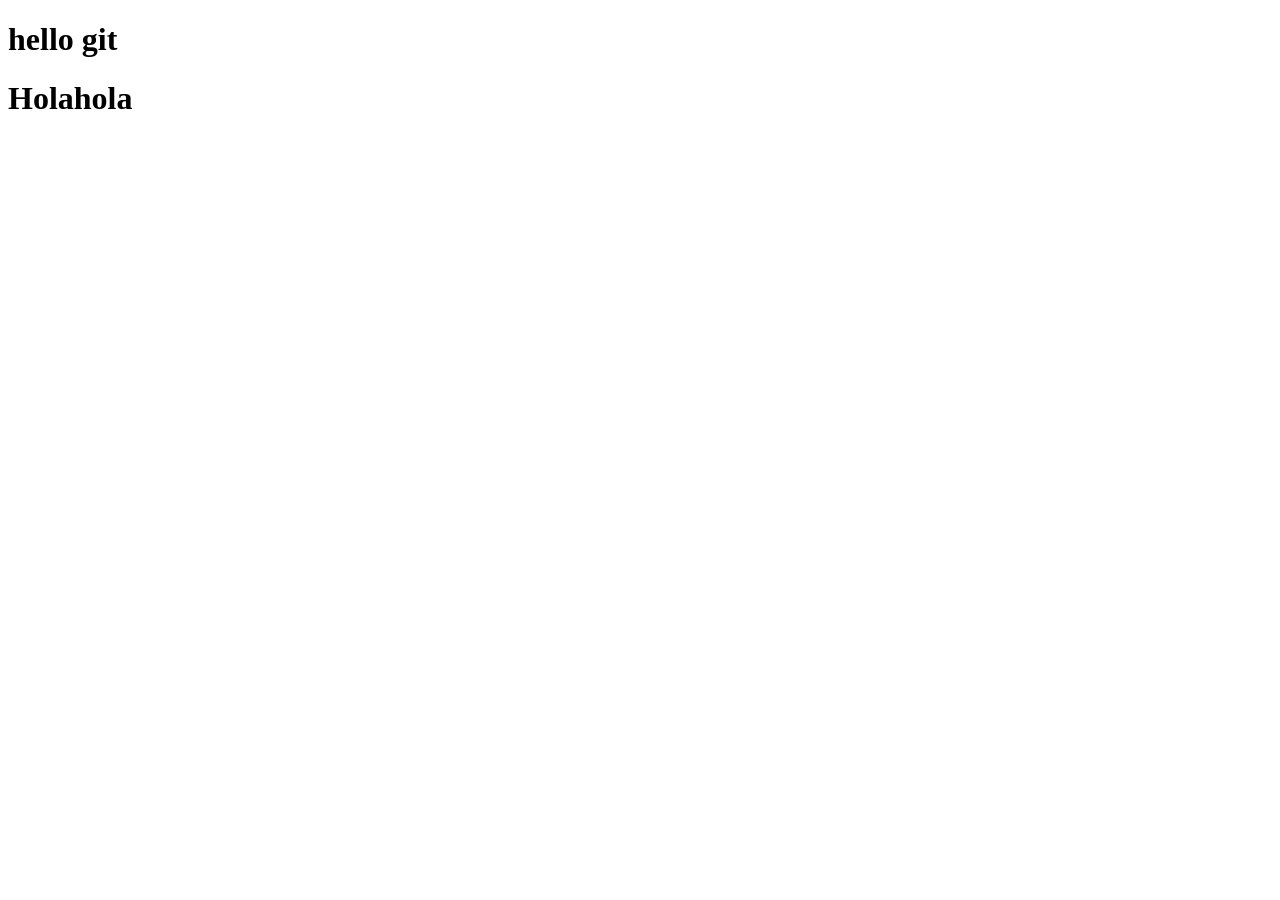
<file: index.html>
<!DOCTYPE html>
<html lang="en">
<head>
    <meta charset="UTF-8">
    <meta name="viewport" content="width=device-width, initial-scale=1.0">
    <title>git cuorse</title>
</head>


<h1>hello git</h1>
             
<h1>Holahola</h1>



<script src="script.js"></script>
</body>
</html>
</file>
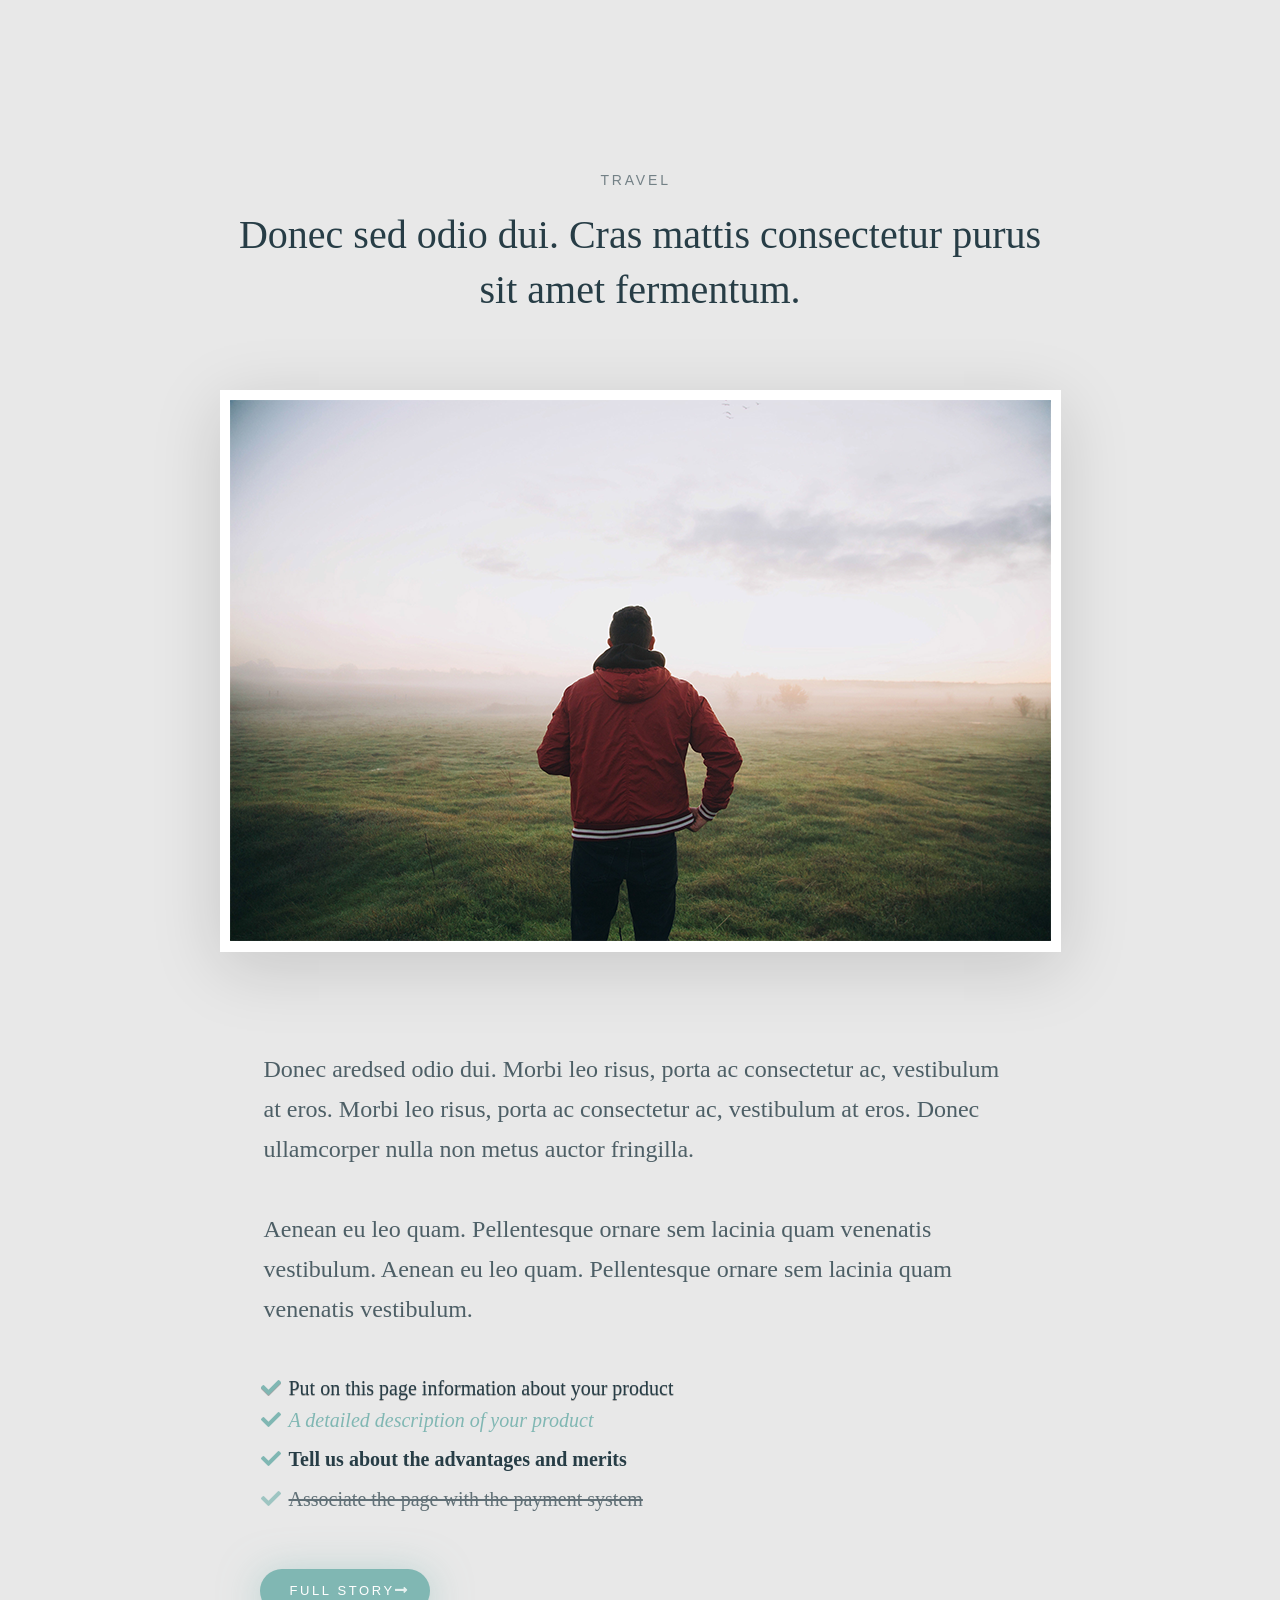
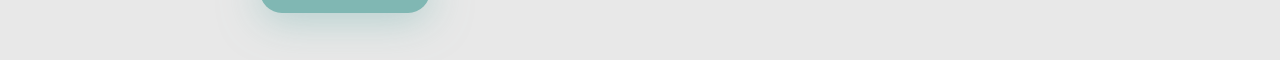
<file: logs/my new project CSS/Start learn CSS/1-HomeWork/index.html>
<!DOCTYPE html>
<html lang="en">
<head>
    <meta charset="UTF-8">
    <meta http-equiv="X-UA-Compatible" content="IE=edge">
    <meta name="viewport" content="width=device-width, initial-scale=1.0">
    <title>Repeat Home-1 Work</title>
<link rel="stylesheet" href="css/style.css">
<link rel="stylesheet" href="https://cdnjs.cloudflare.com/ajax/libs/font-awesome/5.15.2/css/all.min.css" integrity="sha512-HK5fgLBL+xu6dm/Ii3z4xhlSUyZgTT9tuc/hSrtw6uzJOvgRr2a9jyxxT1ely+B+xFAmJKVSTbpM/CuL7qxO8w==" crossorigin="anonymous" />
</head>
<body>
    
<div class="Main-box">
<div class="Title">Travel</div>
<Div class="Tile-Content">Donec sed odio dui. Cras mattis consectetur  purus <br> sit amet fermentum. </Div>

<div class="Img-Box">
    <div class="img"><img src="img/light-man_copy.png" alt=""></div>
</div>

<div class="Main-Content">
 <p class="p-1">Donec aredsed odio dui. Morbi leo risus, porta ac consectetur ac, vestibulum at eros. Morbi leo risus, porta ac consectetur ac, vestibulum at eros. Donec ullamcorper nulla non metus auctor fringilla.

     </p> 

     
 <p class="p-2">
    Aenean eu leo quam. Pellentesque ornare sem lacinia quam venenatis vestibulum. Aenean eu leo quam. Pellentesque ornare sem lacinia quam venenatis vestibulum.</p>  

</div>

 
<div class="Footer-Content">
 
<ul class="Li-Content">
    <li><i class="fas fa-check"></i>Put on this page information about your product
        </li>


    <li><i class="fas fa-check"></i>A detailed description of your product</li>
    
   <li><i class="fas fa-check"></i>Tell us about the advantages and merits</li>
    
    <li><i class="fas fa-check"></i>Associate the page with the payment system</li>

</ul>    




</div>








<div class="Botton">
    
    <span>Full Story</span>
    <i class="fas fa-long-arrow-alt-right fa "></i>
    
</div>
    
</div>






</div>



















</body>
</html>
</file>
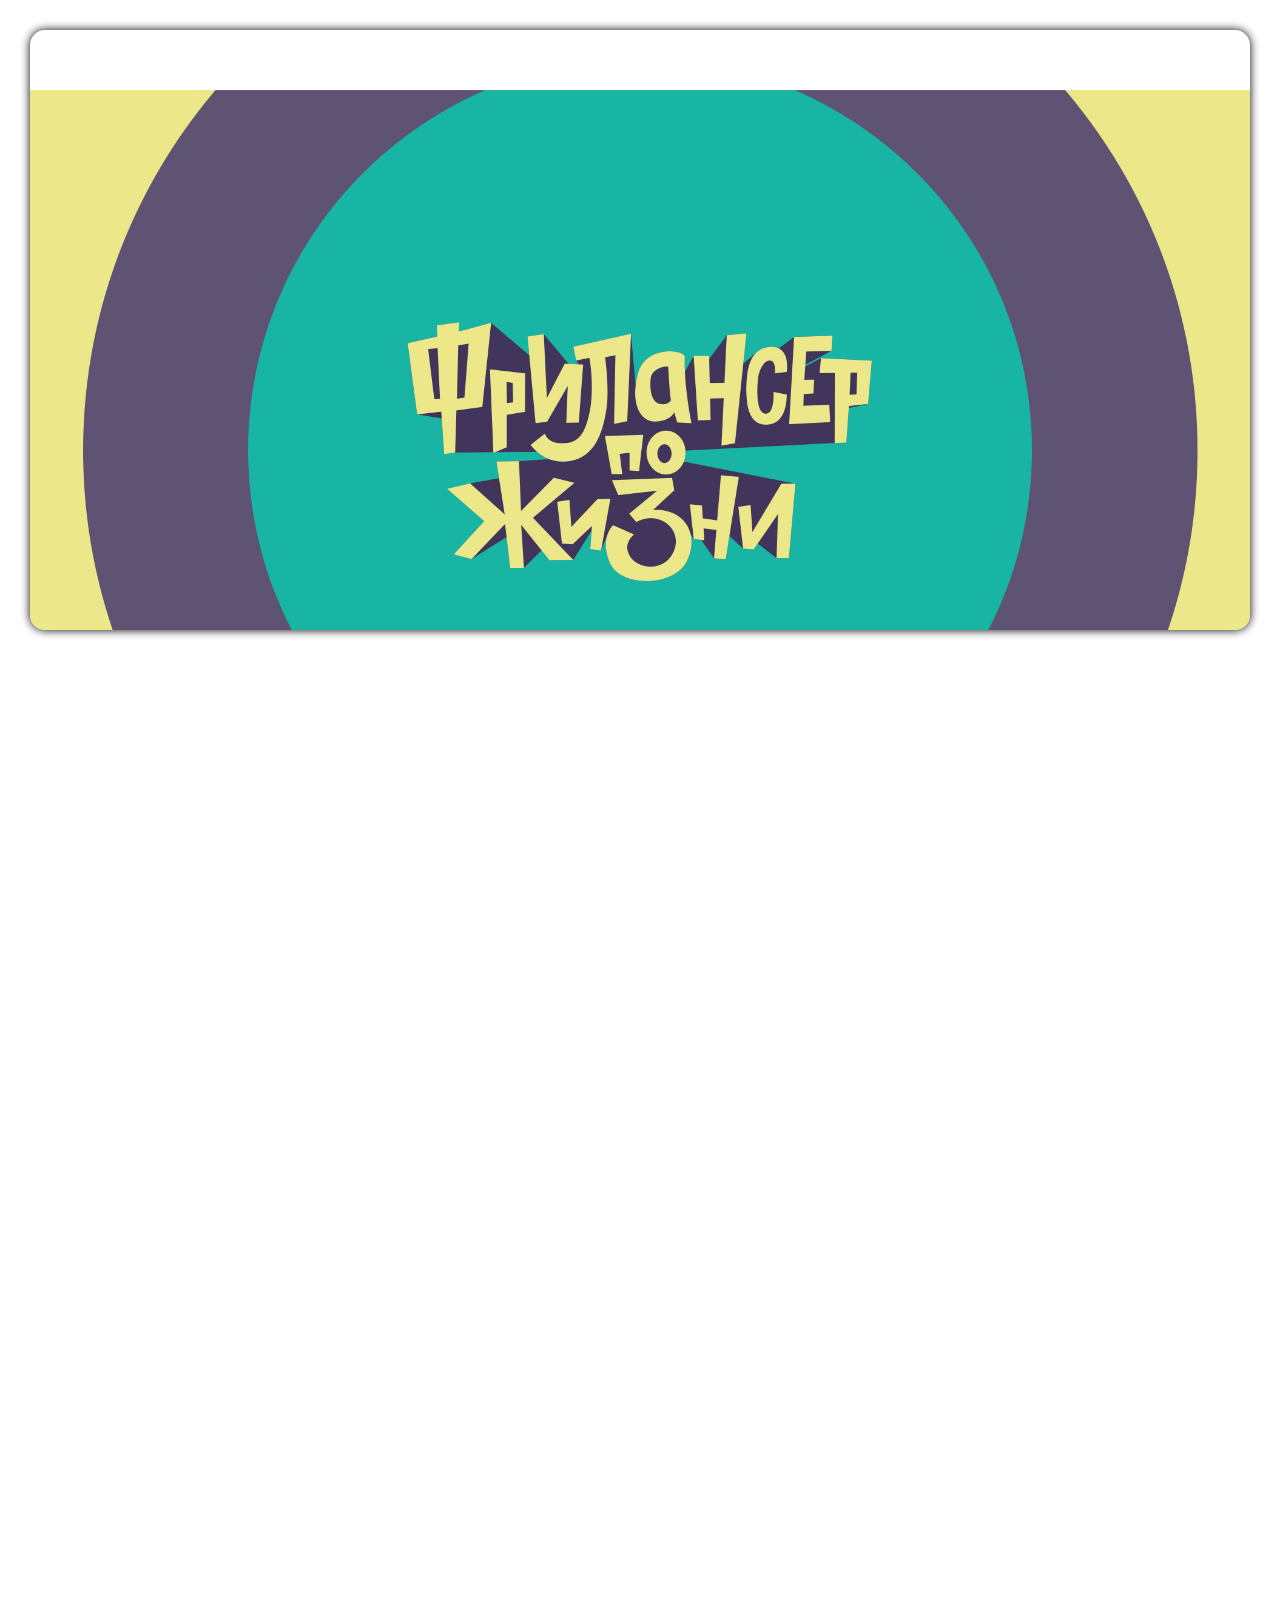
<file: logs/my new project CSS/Start learn CSS/3.Шрифты Стил/index.html>
<!DOCTYPE html>
<html lang="en">
<head>
    <meta charset="UTF-8">
    <meta http-equiv="X-UA-Compatible" content="IE=edge">
    <meta name="viewport" content="width=device-width, initial-scale=1.0">
    <title>шрифты</title>
<link rel="stylesheet" href="style.css">
</head>
<body>
    
<div class="block"></div>

<br><br><br><br><br><br><br><br><br><br><br><br><br><br><br><br><br><br><br><br><br><br><br><br><br><br><br><br><br><br><br><br><br><br><br><br><br><br><br><br><br><br><br><br><br><br><br><br><br><br><br><br><br><br><br><br><br><br><br><br><br><br><br><br><br><br><br><br><br><br><br><br><br><br><br><br><br><br><br><br><br><br><br><br><br><br><br><br><br><br><br><br><br><br><br><br><br><br><br><br><br><br><br><br><br><br><br><br><br><br><br><br><br><br><br><br><br><br><br><br><br><br><br><br><br><br><br><br><br><br><br><br><br><br><br><br><br><br><br><br><br><br><br><br><br><br><br><br><br>













</body>
</html>
</file>
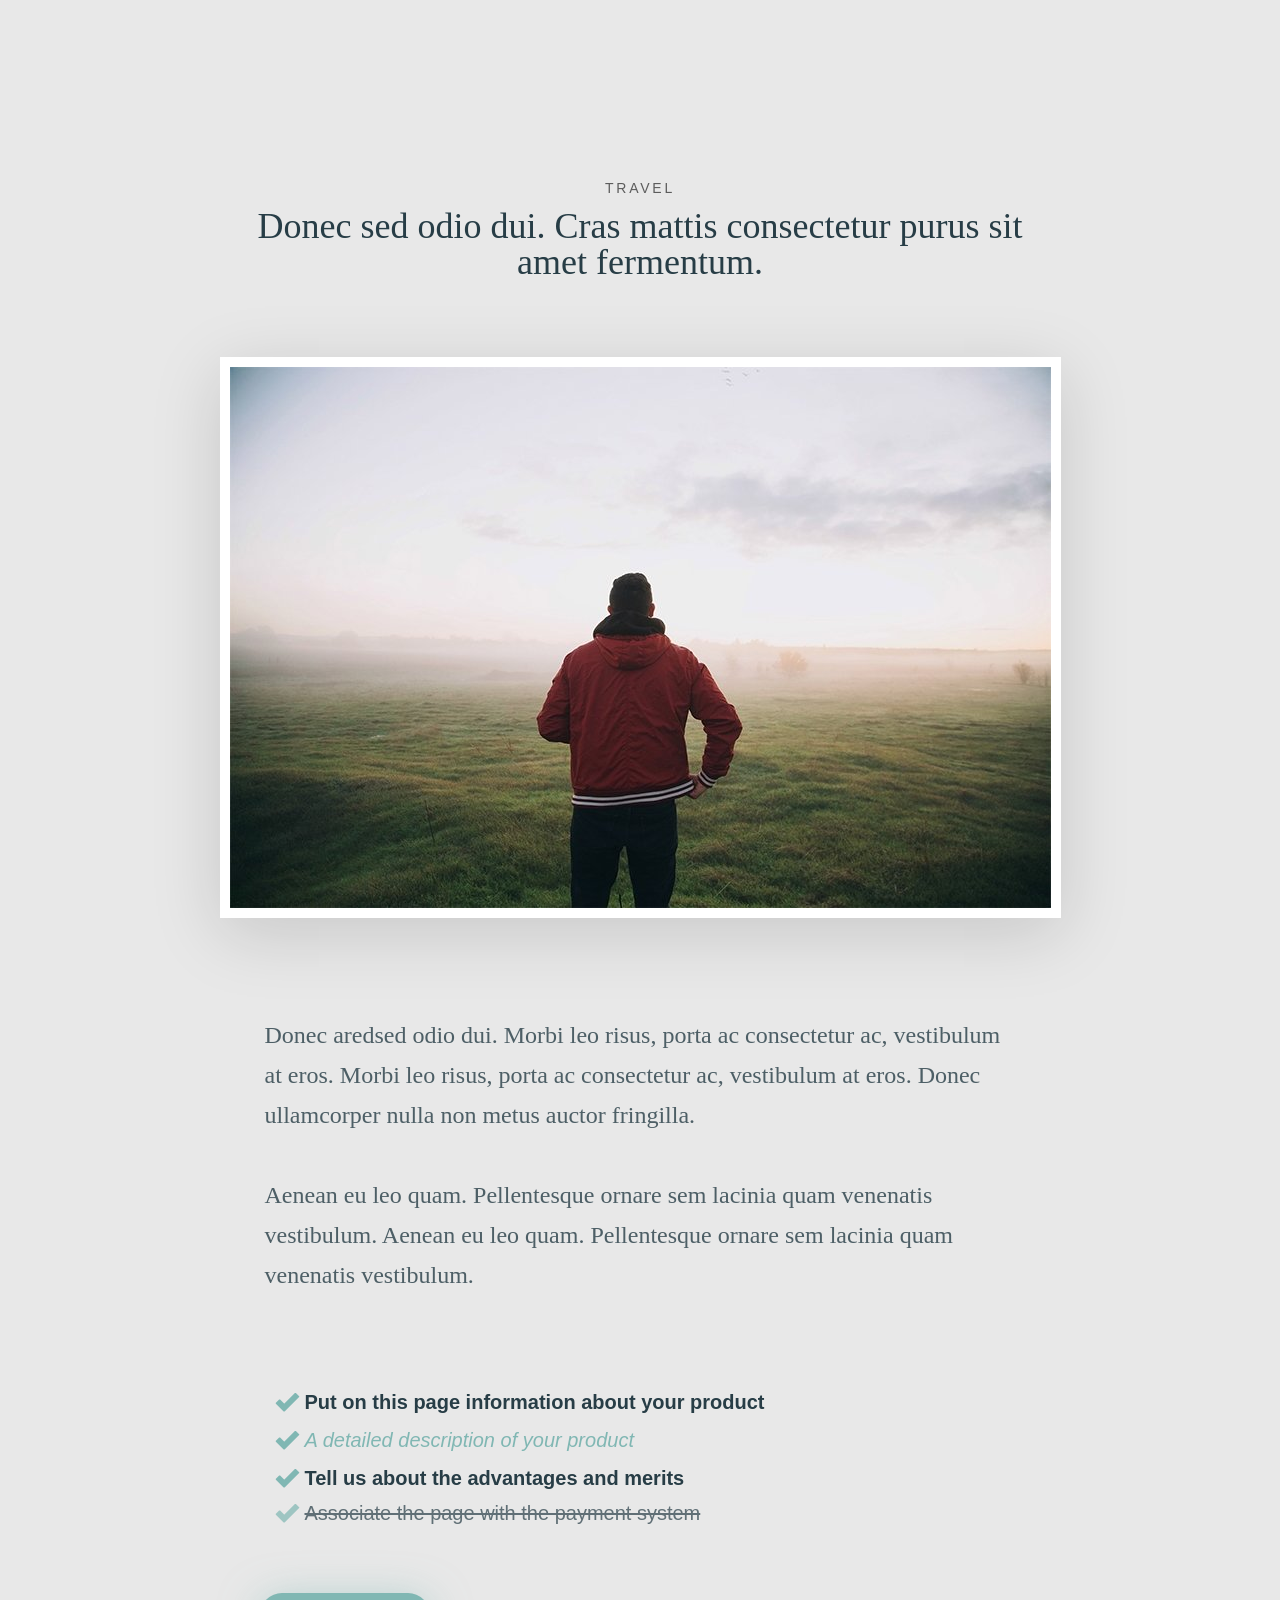
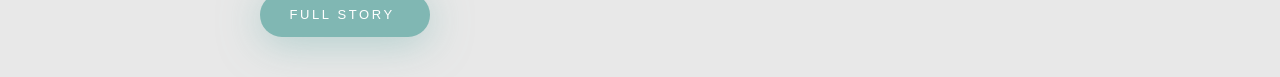
<file: logs/my new project CSS/Start learn CSS/4.Background homework/index.html>
<!DOCTYPE html>
<html lang="en">
<head>
    <meta charset="UTF-8">
    <meta http-equiv="X-UA-Compatible" content="IE=edge">
    <meta name="viewport" content="width=device-width, initial-scale=1.0">
    <title>Background Homework</title>
<link rel="stylesheet" href="style.css">

</head>
<body>
    

<div class="Box-Content">
    <div class="Top-Content">
        <div class="Top-Travel">Travel</div>
        <h1 class="Top-Content-Text">Donec sed odio dui. Cras mattis consectetur purus sit amet fermentum.</h1>     
    <div class="img"><img src="img/light_man_copy_26.jpg" alt=""></div>
    </div>
    <div class="Content-Bottom-Text">
        <div class="Bottom-Text">
            <p class="first-p">Donec aredsed odio dui. Morbi leo risus, porta ac consectetur ac, vestibulum at eros. Morbi leo risus, porta ac consectetur ac, vestibulum at eros. Donec ullamcorper nulla non metus auctor fringilla.</p>

            <p> Aenean eu leo quam. Pellentesque ornare sem lacinia quam venenatis vestibulum. Aenean eu leo quam. Pellentesque ornare sem lacinia quam venenatis vestibulum.</p>

            
        </div>
    </div>
    <div class="Bottom-Content-Info">
       <ul class="Ul-Box">
           <li class="li-1">Put on this page information about your product</li>
           <li class="li-2">A detailed description of your product</li>
           <li class="li-3">Tell us about the advantages and merits</li>
           <li class="li-4">Associate the page with the payment system</li>
       </ul>
       <span class="botton">Full Story</span>
    </div>









</div>




































</body>
</html>
</file>
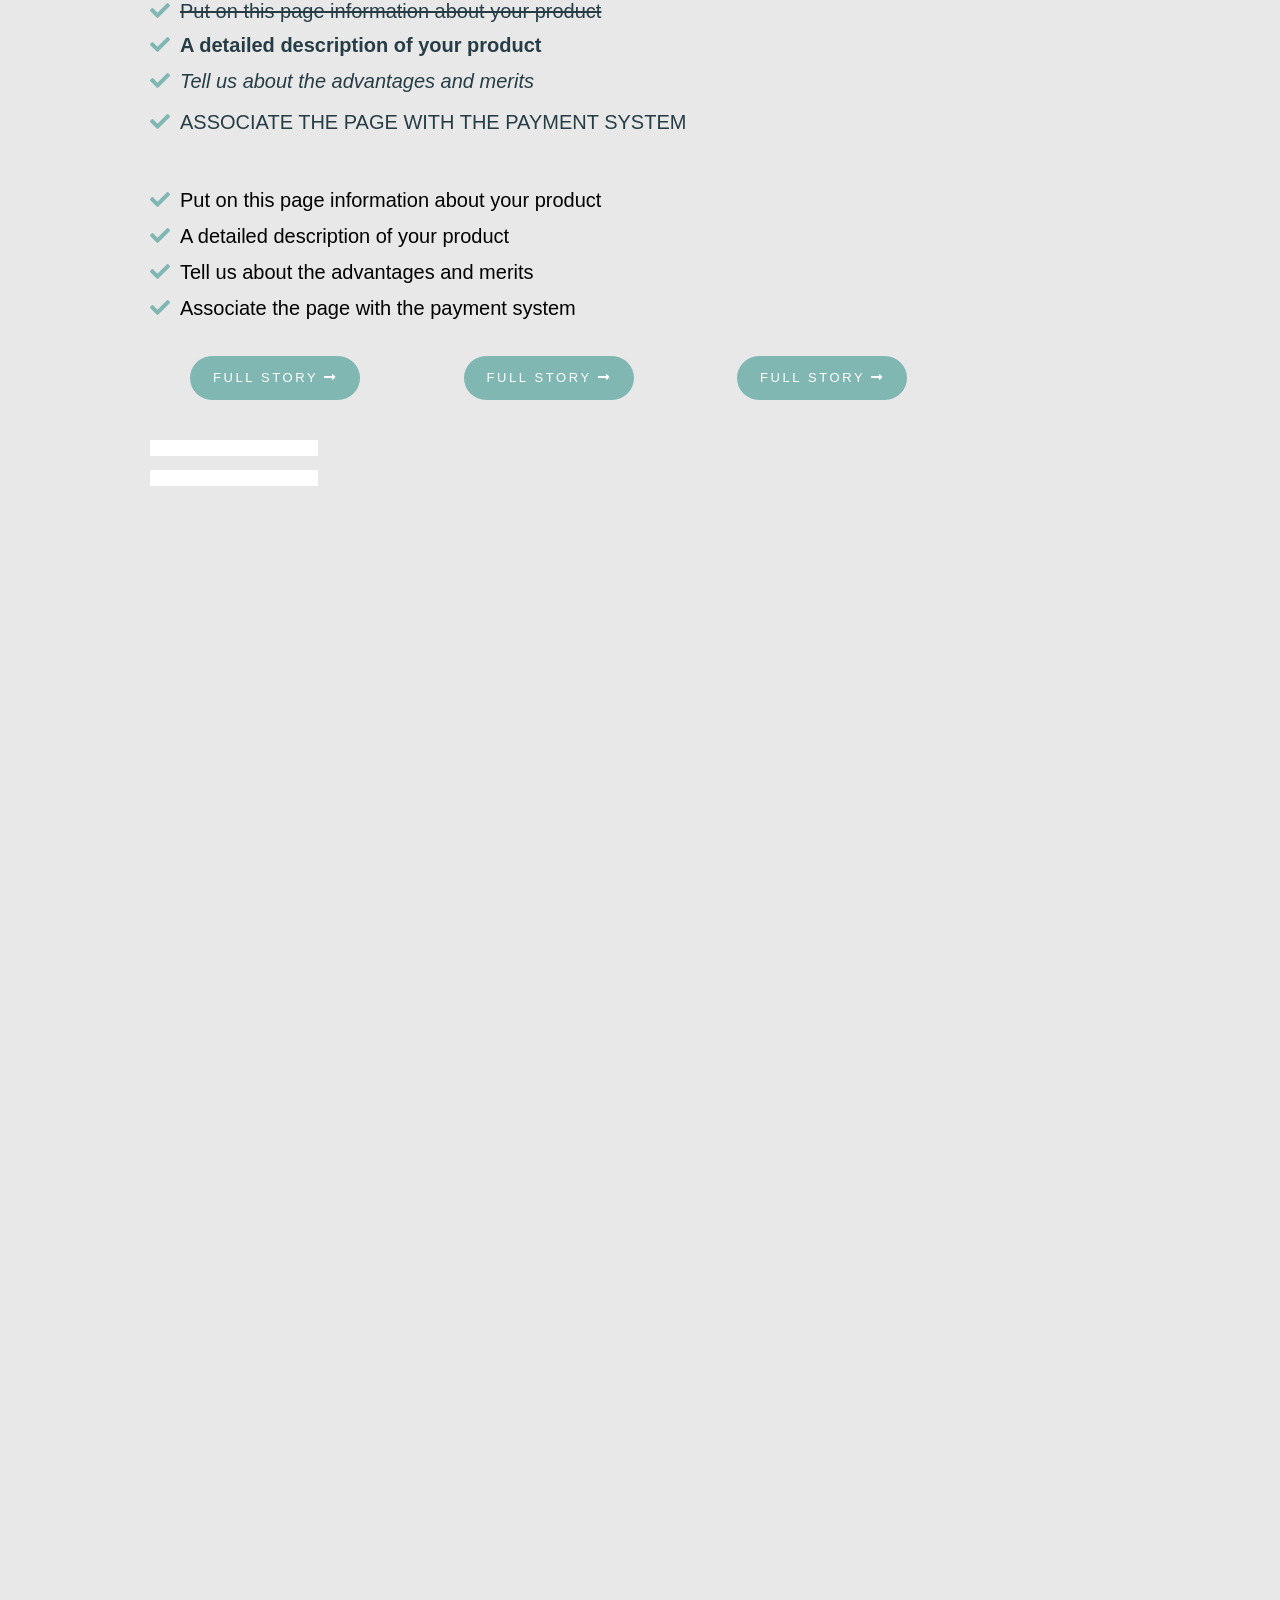
<file: logs/my new project CSS/Start learn CSS/5.Псевдоклассы/index.html>
<!DOCTYPE html>
<html lang="en">
<head>
    <meta charset="UTF-8">
    <meta http-equiv="X-UA-Compatible" content="IE=edge">
    <meta name="viewport" content="width=device-width, initial-scale=1.0">
    <title>Homework-2</title>
<link rel="stylesheet" href="style.css">
<link rel="stylesheet" href="https://cdnjs.cloudflare.com/ajax/libs/font-awesome/5.15.2/css/all.min.css" integrity="sha512-HK5fgLBL+xu6dm/Ii3z4xhlSUyZgTT9tuc/hSrtw6uzJOvgRr2a9jyxxT1ely+B+xFAmJKVSTbpM/CuL7qxO8w==" crossorigin="anonymous" />
</head>
<body>
 <div class="Box-Content"> 
<div class="Header-Content">
    <ul class="Li-Content-1">
        
        <li><i class="fas fa-check"></i>Put on this page information about your product</li>
        
        <li><i class="fas fa-check"></i>A detailed description of your product</li>
       
        <li> <i class="fas fa-check"></i>Tell us about the advantages and merits</li>
      
        <li>  <i class="fas fa-check"></i>Associate the page with the payment system</li>


        
        
    </ul>
    
</div>
<br>
<br>
<br>
<div class="Mid-Content">
    <ul class="Li-Content-2">
        
        <li ><i class="fas fa-check" ></i>Put on this page information about your product</li>
        
        
        <li><i class="fas fa-check"></i>A detailed description of your product</li>
        
        
        <li><i class="fas fa-check"></i>Tell us about the advantages and merits</li>
       
        <li><i class="fas fa-check"></i>Associate the page with the payment system</li>
       
    </ul>


 </div>

<div class="Bottom">

    <div class="Bottom-1">
        
        <span class="span-1">Full Story</span>
        <i class="fas fa-long-arrow-alt-right"></i>
    </div>
    <div class="Bottom-2">
        
        <span class="span-2">Full Story</span>
         <i class="fas fa-long-arrow-alt-right"></i>
    </div>
    <div class="Bottom-3">
        
        <span class="span-3">Full Story</span>
   <i class="fas fa-long-arrow-alt-right"></i>
</div>

</div>

<div class="Info">
    
    <div><form action="#"><input type="text" class="TextInput-1"></form></div>
     <br>   
    <div><form action=""><input type="text" class="TextInput-2"></form></div>


</div>



</div>  








</body>
</html>
</file>
<file: logs/my new project CSS/Start learn CSS/1-HomeWork/css/style.css>
/*Обнуление*/
*{
	padding: 0;
	margin: 0;
	border: 0;
}
*,*:before,*:after{
	-moz-box-sizing: border-box;
	-webkit-box-sizing: border-box;
	box-sizing: border-box;
}
:focus,:active{outline: none;}
a:focus,a:active{outline: none;}

nav,footer,header,aside{display: block;}

html,body{
	height: 100%;
	width: 100%;
	font-size: 100%;
	line-height: 1;
	font-size: 14px;
	-ms-text-size-adjust: 100%;
	-moz-text-size-adjust: 100%;
	-webkit-text-size-adjust: 100%;
}
input,button,textarea{font-family:inherit;}

input::-ms-clear{display: none;}
button{cursor: pointer;}
button::-moz-focus-inner {padding:0;border:0;}
a, a:visited{text-decoration: none;}
a:hover{text-decoration: none;}
ul li{list-style: none;}
img{vertical-align: top;}

h1,h2,h3,h4,h5,h6{font-size:inherit;font-weight: 400;}
/*--------------------*/






body{
    

background-color: #e8e8e8;
}


.Main-box {
max-width: 841px ;

margin: 0 auto ;
/*border: 2px solid red;*/
height: 1500px;
}


.Title {
   font-family: -apple-system, BlinkMacSystemFont, 'Segoe UI', Roboto, Oxygen, Ubuntu, Cantarell, 'Open Sans', 'Helvetica Neue', sans-serif;
        
    opacity: 0.6;
    
    font-size: 14px;
    line-height: 40px;
    font-weight: 400;
    text-transform: uppercase;
    letter-spacing: 0.2em;
    color: #273d46;
    text-align: center;
    margin: 160px 394px 7px 381px;
}
.Tile-Content {

    color: #273d46;
    font-family: "Times New Roman PSMT";
    font-size: 40px;
    font-weight: 400;
    line-height: 55px;
    text-align: center;
    margin: 0 0 73px 0;
}








.Img-Box {
 
    width: 841px;
    height: 562px;
    box-shadow: 0px 15px 65px 0px rgba(15,16,16,0.15);
    padding: 10px;
    background-color: white;
    margin: 0 0 97px 0 ;
    
}




.Main-Content {
/* Style for "Donec ared" */
width: 736px;
height: 257px;
opacity: 0.8;
color: #273d46;
font-family: "Times New Roman PSMT";
font-size: 24px;
font-weight: 400;
line-height: 40px;

margin: 0 0px 64px 44px ; 




}


.p-1 {
   
}
.p-2 {margin: 40px 0px 0px 0px ; 
}



.Footer-Content {
margin: 64px 344px 59px 41px;

}

.Li-Content {
font-size: 20px ;
padding: 0 10px 0 0px;
line-height:6px;
}

.fa-check{
color: #80b7b3;
list-style-type: none;
width: 28px;
height: 19px;
opacity: normal;
}

.Li-Content li:nth-child(1){

width: 421px;
height: 19px;
text-shadow: 0 1px 0 rgba(0, 0, 0, 0.3);
color: #273d46;
font-family: "Arial MT";
font-size: 20px;
font-weight: 400;
font-style: normal;
letter-spacing: normal;
line-height: 36px;
text-align: left;
margin: 0 0 10px 0 ;

}

.Li-Content li:nth-child(2){


color: #80b7b3;
font-family: "Arial MT";
font-size: 20px;
font-weight: 400;
font-style: italic;
line-height: 36px;
text-align: left;
margin: 13px 0 10px 0 ;

}



.Li-Content li:nth-child(3){


color: #273d46;
font-family: "Arial MT";
font-size: 20px;
font-weight: bold;
font-style: normal;
letter-spacing: normal;
line-height: 36px;
text-align: left;

font-style: normal;
letter-spacing: normal;
line-height: normal;
margin: 17 0 16px 0 ;
}




.Li-Content li:nth-child(4){


opacity: 0.7;
color: #273d46;
font-family: "Arial MT";
font-size: 20px;
font-weight: 400;

line-height: 36px;

text-decoration: line-through;


margin: 10px 0 76px 0 ;
}






.Botton {
margin: -170px 603px 34px 0px;
}
span{
    height: 44px;
	padding:0 30px ;
	box-shadow: 0px 6px 40px 0px rgba(128,183,179,0.54);
	background-color: #80b7b3;
	display: inline-block;
	border-radius: 24px;
	margin: 30px 60px 40px 40px;
	line-height: 44px;
	font-family: Arial, "Helvetica Neue", Helvetica, sans-serif;
	font-size: 13px;
	line-height: 44px;
	font-weight: 400;
	text-transform: uppercase;
	letter-spacing: 0.2em;
	color: #ffffff;
	width: 170px;

}





.fa-long-arrow-alt-right{
color: white;
margin: 70px 0 0 -95px;
/* Style for "Shape 2" */
padding: 90px 0 0 0px;
size:3;
opacity: 0.8;
}
</file>
<file: logs/my new project CSS/Start learn CSS/3.Шрифты Стил/style.css>
/*Обнуление*/
*{
	padding: 0;
	margin: 0;
	border: 0;
}
*,*:before,*:after{
	-moz-box-sizing: border-box;
	-webkit-box-sizing: border-box;
	box-sizing: border-box;
}
:focus,:active{outline: none;}
a:focus,a:active{outline: none;}

nav,footer,header,aside{display: block;}

html,body{
	height: 100%;
	width: 100%;
	font-size: 100%;
	line-height: 1;
	font-size: 14px;
	-ms-text-size-adjust: 100%;
	-moz-text-size-adjust: 100%;
	-webkit-text-size-adjust: 100%;
}
input,button,textarea{font-family:inherit;}

input::-ms-clear{display: none;}
button{cursor: pointer;}
button::-moz-focus-inner {padding:0;border:0;}
a, a:visited{text-decoration: none;}
a:hover{text-decoration: none;}
ul li{list-style: none;}
img{vertical-align: top;}

h1,h2,h3,h4,h5,h6{font-size:inherit;font-weight: 400;}

body{
padding: 30px;

}

.block{
height: 600px;
border-radius: 15px;
box-shadow: 0 0 10px #000;
background-color:#675178;
background: url(img/bg.jpg) center fixed no-repeat;
background-size: contain;


}
</file>
<file: logs/my new project CSS/Start learn CSS/4.Background homework/style.css>
/*Обнуление*/
*{
	padding: 0;
	margin: 0;
	border: 0;
}
*,*:before,*:after{
	-moz-box-sizing: border-box;
	-webkit-box-sizing: border-box;
	box-sizing: border-box;
}
:focus,:active{outline: none;}
a:focus,a:active{outline: none;}

nav,footer,header,aside{display: block;}

html,body{
	height: 100%;
	width: 100%;
	font-size: 100%;
	line-height: 1;
	font-size: 14px;
	-ms-text-size-adjust: 100%;
	-moz-text-size-adjust: 100%;
	-webkit-text-size-adjust: 100%;
}
input,button,textarea{font-family:inherit;}

input::-ms-clear{display: none;}
button{cursor: pointer;}
button::-moz-focus-inner {padding:0;border:0;}
a, a:visited{text-decoration: none;}
a:hover{text-decoration: none;}
ul li{list-style: none;}
img{vertical-align: top;}

h1,h2,h3,h4,h5,h6{font-size:inherit;font-weight: 400;}
body{
	background-color: #e8e8e8;
}

.Box-Content {
max-width: 841px;
margin: 0 auto;
}


.Top-Content {
text-align: center;
margin: 168px 0 0 0px ;
}
.Top-Travel {
font-family: Arial, "Helvetica Neue", Helvetica, sans-serif;
text-transform: uppercase;
opacity: 0.6;
line-height: 40px;
letter-spacing: 2.8px;
}
.Top-Content-Text {
font-family: "Times New Roman", Times, Baskerville, Georgia, serif;
font-size: 36px;
font-weight: 400;
color: #273d46;
margin: 0 0 77px 0;
}
.img {
box-shadow: 0px 15px 65px 0px rgba(15,16,16,0.15);
background-color: white;
padding: 10px;
/*margin: 0 0	97px 0 ;*/
}


.Content-Bottom-Text {
margin: 97px 60px 40px 45px  ;

}
.Bottom-Text {
font-family: "Times New Roman", Times, Baskerville, Georgia, serif;	
font-size: 24px;
font-weight: 400;
color: #273d46;
line-height: 40px;

opacity: 0.8;
}
.first-p{
	margin: 0 0 40px 0;
}
.Bottom-Content-Info {
	
}
.Ul-Box {margin: 97px 60px 40px 55px  ;





}
.Ul-Box li{
background: url(img/layers.png) left no-repeat  ;	
font-family: Arial, "Helvetica Neue", Helvetica, sans-serif;
	font-size: 20px;
	margin: 0px 0px 15px 0px;
	
	padding: 0px 0px 0px 30px;


}






.li-1{

font-family: Arial, "Helvetica Neue", Helvetica, sans-serif;
font-size: 20px;
line-height: 20px;
font-weight: 600;
color: #273d46;

}
.li-2 {
    font-family: Arial, "Helvetica Neue", Helvetica, sans-serif;
	font-size: 20px;
	line-height: 26px;
	font-weight: 400;
	font-style: italic;
	color: #80b7b3;
}
.li-3 {
font-family: Arial, "Helvetica Neue", Helvetica, sans-serif;
font-size: 20px;
font-weight: 700;
line-height: 20px;
color: #273d46;
}
.li-4 {
	
	/*opacity: 0.3;*/
	font-family: Arial, "Helvetica Neue", Helvetica, sans-serif;
	font-size: 20px;
	line-height: 20px;
	font-weight: 400;
	text-decoration: line-through;
	color: #273d46;

}
li:nth-child(4){
opacity: 0.7;
}


.botton {
	height: 44px;
	padding:0 30px ;
	box-shadow: 0px 6px 40px 0px rgba(128,183,179,0.54);
	background-color: #80b7b3;
	display: inline-block;
	border-radius: 24px;
	margin: 30px 60px 40px 40px;
	line-height: 44px;
	font-family: Arial, "Helvetica Neue", Helvetica, sans-serif;
	font-size: 13px;
	line-height: 44px;
	font-weight: 400;
	text-transform: uppercase;
	letter-spacing: 0.2em;
	color: #ffffff;
	width: 170px;


}

.Ul-Box li
</file>
<file: logs/my new project CSS/Start learn CSS/5.Псевдоклассы/style.css>
/*Обнуление*/
*{
	padding: 0;
	margin: 0;
	border: 0;
}
*,*:before,*:after{
	-moz-box-sizing: border-box;
	-webkit-box-sizing: border-box;
	box-sizing: border-box;
}
:focus,:active{outline: none;}
a:focus,a:active{outline: none;}

nav,footer,header,aside{display: block;}

html,body{
	height: 100%;
	width: 100%;
	font-size: 100%;
	line-height: 1;
	font-size: 14px;
	-ms-text-size-adjust: 100%;
	-moz-text-size-adjust: 100%;
	-webkit-text-size-adjust: 100%;
}
input,button,textarea{font-family:inherit;}

input::-ms-clear{display: none;}
button{cursor: pointer;}
button::-moz-focus-inner {padding:0;border:0;}
a, a:visited{text-decoration: none;}
a:hover{text-decoration: none;}
ul li{list-style: none;}
img{vertical-align: top;}

h1,h2,h3,h4,h5,h6{font-size:inherit;font-weight: 400;}
/*--------------------*/

body{
  
width: 1440px;
height: 1700px;
background-color: #e8e8e8;
margin: 0 0 0 150px;
}

.Li-Content-1{
font-family: Arial, "Helvetica Neue", Helvetica, sans-serif;
font-size: 20px;
line-height: 36px;
color: #273d46;
}

.Li-Content-1 li:nth-child(1){
	color: #273d46;
	font-size: 20px;
	font-weight: 400;
	line-height: 36px;
	text-decoration: line-through;
	line-height: normal;
	margin:0 0 11px 0  ;
}




.Li-Content-1 li:nth-child(2){
	color: #273d46;
	font-size: 20px;
	font-weight: 400;
	line-height: 36px;
	font-weight: bold;
	line-height: normal;
	margin:0 0 13px 0  ;
}

.Li-Content-1 li:nth-child(3){
	color: #273d46;
	font-size: 20px;
	font-weight: 400;
	line-height: 36px;
	line-height: normal;
	font-style: italic;
	margin:0 0 11px 0  ;
}

.Li-Content-1 li:nth-child(4){
	color: #273d46;
	font-size: 20px;
	font-weight: normal;
	text-transform: uppercase;
	line-height: 36px;
}

.fa-check{
	color: #80b7b3;
	padding: 0 10px 0 0 ;
}

/*********************************/

.Li-Content-2 {
font-family: Arial, "Helvetica Neue", Helvetica, sans-serif;
line-height: 36px;
font-size: 20px;


}
.Li-Content-2 li:nth-child(1):hover{
	color: red;

}


.Bottom-1{
	width: 199px;
	height: 44px;
	background-color:  #80b7b3;
	display: inline-block;
	border-radius: 24px;
	margin: 30px 60px 40px 40px;
	
	font-family: Arial, "Helvetica Neue", Helvetica, sans-serif;
	font-size: 13px;
	line-height: 44px;
	font-weight: 400;
	text-transform: uppercase;
	letter-spacing: 0.2em;
	color: #ffffff;
	width: 170px; 
	padding:0 0 0 23px ;

}
 .Bottom-2:hover{
	background-color: #3a5856;
}

.Bottom-2{
	width: 199px;
	height: 44px;
	background-color:  #80b7b3;
	display: inline-block;
	border-radius: 24px;
	margin: 30px 60px 40px 40px;
	
	font-family: Arial, "Helvetica Neue", Helvetica, sans-serif;
	font-size: 13px;
	line-height: 44px;
	font-weight: 400;
	text-transform: uppercase;
	letter-spacing: 0.2em;
	color: #ffffff;
	width: 170px; 
	padding:0 0 0 23px ;
}

.Bottom-3{
	width: 199px;
	height: 44px;
	background-color:  #80b7b3;
	display: inline-block;
	border-radius: 24px;
	margin: 30px 60px 40px 40px;
	
	font-family: Arial, "Helvetica Neue", Helvetica, sans-serif;
	font-size: 13px;
	line-height: 44px;
	font-weight: 400;
	text-transform: uppercase;
	letter-spacing: 0.2em;
	color: #ffffff;
	width: 170px; 
	padding:0 0 0 23px ;


}

.Bottom-3:active{

	background-color:#818181 ;
	color: yellow;

}

.TextInput-2:focus{

width: 292px;
height: 50px;
box-shadow: 0 0 20px rgba(127, 190, 213, 0.93);
border: 1px solid #7fbed5;
}
</file>
